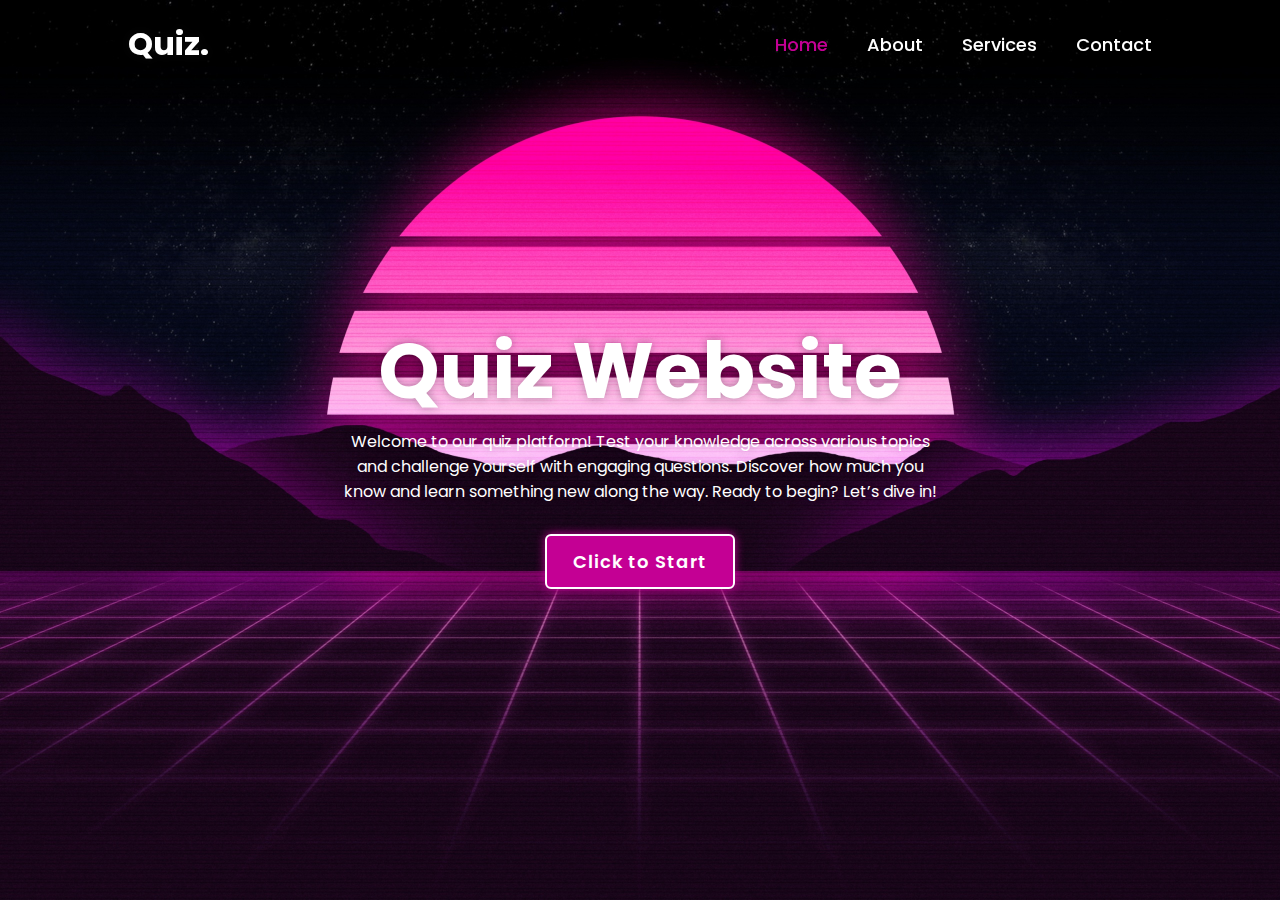
<file: index.html>
<!DOCTYPE html>
<html lang="en">

<head>
    <meta charset="UTF-8">
    <meta http-equiv="X-UA-Compatible" content="IE=edge">
    <meta name="viewport" content="width=device-width, initial-scale=1.0">
    <title>Quiz Website HTML CSS JS</title>
    <link rel="stylesheet" href="style.css">
</head>

<body>

    <main class="main">
        <header class="header">
            <a href="#" class="logo">Quiz.</a>

            <nav class="navbar">
                <a href="#" class="active">Home</a>
                <a href="#">About</a>
                <a href="#">Services</a>
                <a href="#">Contact</a>
            </nav>
        </header>

        <div class="container">
            <section class="quiz-section">
                <div class="quiz-box">
                    <h1>Quiz</h1>
                    <div class="quiz-header">
                        <span>Quiz Website </span>
                        <span class="header-score">Score: 0 / 10</span>
                    </div>

                    <h2 class="question-text">What is JavaScript primarily used for in web development?</h2>

                    <div class="option-list">
                        <!--<div class="option">
                            <span>A.  Database management</span>
                        </div>
                        <div class="option">
                            <span>B.  Server-side scripting</span>
                        </div>
                        <div class="option">
                            <span>C. Adding interactivity to web pages</span>
                        </div>
                        <div class="option">
                            <span>D. Styling web pages

                            </span>
                        </div-->
                    </div>

                    <div class="quiz-footer">
                        <span class="question-total">1 of 10 Questions</span>
                        <button class="next-btn">Next</button>
                    </div>
                </div>

                <div class="result-box">
                    <h2>Quiz Result!</h2>
                    <div class="percentage-container">
                        <div class="circular-progress">
                            <span class="progress-value">0%</span>
                        </div>

                        <span class="score-text">Your Score 0 out of 10</span>
                    </div>

                    <div class="buttons">
                        <button class="tryAgain-btn">Try again</button>
                        <button class="goHome-btn">Go To Home</button>
                    </div>
                </div>
            </section>

            <section class="home">
                <div class="home-content">
                    <h1>Quiz Website</h1>
                    <p>Welcome to our quiz platform! Test your knowledge across various topics and challenge yourself
                        with engaging questions. Discover how much you know and learn something new along the way. Ready
                        to begin? Let’s dive in!</p>
                    <a href="quiz.html"><button class="start-btn">Click to Start</button></a>
                </div>
            </section>
        </div>
    </main>

    <!-- <div class="popup-info">
        <h2>Quiz Guide</h2>
        <span class="info">1. Lorem ipsum dolor sit amet consectetur ewgwgherjhae </span>
        <span class="info">2. Lorem ipsum dolor sit amet consectetur adipisicing elit. Assumenda error sint magnam maiores debitis neque, nemo quam autem modi ipsa. Consequuntur ullam id pariatur dolorem impedit soluta amet ipsa laboriosam?</span>
        <span class="info">3. Lorem ipsum dolor sit  cons  </span>
        <span class="info">4. Lorem ipsum dolor sit amet consectetur adipisicing elit. Assumenda error sint magnam maiores debitis neque, nemo quam autem modi ipsa. Consequuntur ullam id pariatur dolorem impedit soluta amet ipsa laboriosam?</span>
        <span class="info">5. Lorem ipsum dolor sit amet consectetur adipisicing elit. Assumenda error sint magnam maiores debitis neque, nemo quam autem modi ipsa. Consequuntur ullam id pariatur dolorem impedit soluta amet ipsa laboriosam?</span>

        <div class="btn-group">
            <button class="info-btn exit-btn">Exit Quiz</button>
            <a href="#" class="info-btn Continue-btn">Continue</a>
        </div>
    </div> -->

    <script src="questions.js"></script>
    <script src="script.js"></script>

</body>

</html>
</file>
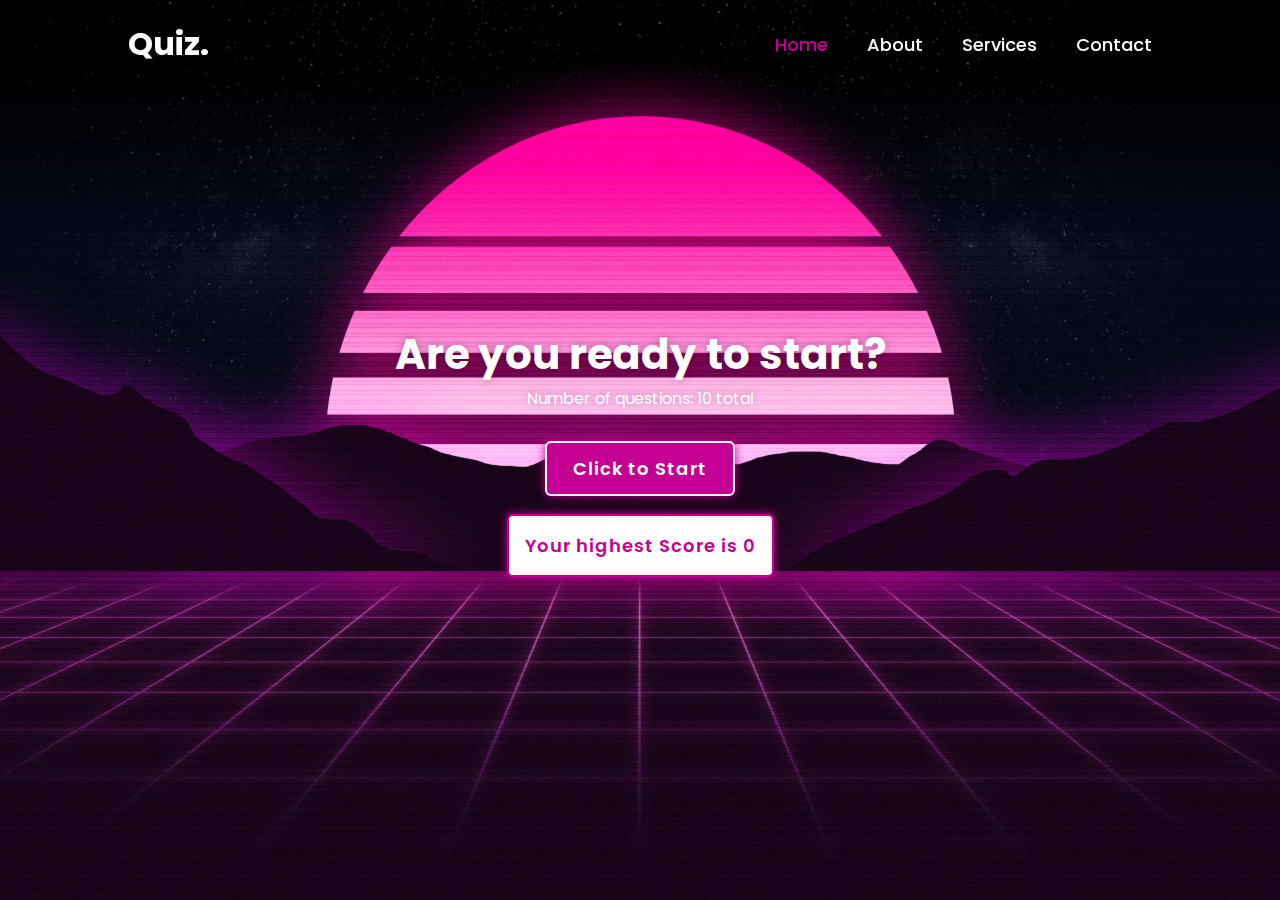
<file: quiz.html>
<!DOCTYPE html>
<html lang="en">

<head>
    <meta charset="UTF-8">
    <meta http-equiv="X-UA-Compatible" content="IE=edge">
    <meta name="viewport" content="width=device-width, initial-scale=1.0">
    <title>Quiz Website HTML CSS JS</title>
    <link rel="stylesheet" href="style.css">
</head>

<body>

    <main class="main">
        <header class="header">
            <a href="#" class="logo">Quiz.</a>

            <nav class="navbar">
                <a href="#" class="active">Home</a>
                <a href="#">About</a>
                <a href="#">Services</a>
                <a href="#">Contact</a>
            </nav>
        </header>

        <div class="container">
            <section class="quiz-section">
                <div class="quiz-box">
                    <h1>Quiz</h1>
                    <div class="quiz-header">
                        <span>Quiz Website </span>
                        <span class="header-score">Score: 0 / 10</span>
                    </div>

                    <h2 class="question-text">What is JavaScript primarily used for in web development?</h2>

                    <div class="option-list">
                        <!--<div class="option">
                            <span>A.  Database management</span>
                        </div>
                        <div class="option">
                            <span>B.  Server-side scripting</span>
                        </div>
                        <div class="option">
                            <span>C. Adding interactivity to web pages</span>
                        </div>
                        <div class="option">
                            <span>D. Styling web pages

                            </span>
                        </div-->
                    </div>

                    <div class="quiz-footer">
                        <span class="question-total">1 of 10 Questions</span>
                        <button class="next-btn">Next</button>
                    </div>
                </div>

                <div class="result-box">
                    <h2>Quiz Result!</h2>
                    <div class="percentage-container">
                        <div class="circular-progress">
                            <span class="progress-value">0%</span>
                        </div>

                        <span class="score-text">Your Score 0 out of 10</span>
                    </div>

                    <div class="buttons">
                        <button class="tryAgain-btn">Try again</button>
                        <a href="index.html">
                            <button class="goHome-btn">Go To Home</button>
                        </a>
                    </div>
                </div>
            </section>

            <section class="home">
                <div class="home-content">
                    <h2>Are you ready to start?</h2>
                    <p>Number of questions: 10 total</p>
                    <button class="start-btn">Click to Start</button>
                    <div class="highest-score">Your Highest Score is </div>
                </div>
            </section>
        </div>
    </main>
    <div class="popup-info">
        <h2>Quiz Guide</h2>
        <span class="info"><b>1. Total Questions:</b> 10 </span>
        <span class="info"><b>2. Question Format:</b> Each question will have 4 multiple-choice options (A, B, C, D).</span>
        <span class="info"><b>3. Correct Answer:</b> Highlight or mark the correct answer for each question. </span>
        <span class="info"><b>4. Difficulty Distribution</b></span>
        <span class="info">   <b>*</b> Questions 1–3: Easy</span>
        <span class="info">   <b>*</b> Questions 4–7: Medium</span>
        <span class="info">   <b>*</b> Questions 8–10: Hard</span>

        <div class="btn-group">
            <button class="info-btn exit-btn">Exit Quiz</button>
            <a href="#" class="info-btn Continue-btn">Continue</a>
        </div>
    </div>

    <script src="questions.js"></script>
    <script src="script.js"></script>

</body>

</html>
</file>
<file: style.css>
@import url('https://fonts.googleapis.com/css2?family=Poppins:wght@300;400;500;600;700;800;900&display=swap');

*{
    margin: 0;
    padding: 0;
    box-sizing: border-box;
    font-family: 'Poppins', sans-serif;
}

body {
    color: #fff;
    background: #09001d;
    overflow: hidden;
}

.header {
    position: fixed;
    top: 0;
    left: 0;
    width: 100%;
    padding: 20px 10%;
    background: transparent;
    display: flex;
    justify-content: space-between;
    align-items: center;
    z-index: 100;
}

.logo{
    font-size: 32px;
    color: #fff;
    text-decoration: none;
    font-weight: 700;
    filter: drop-shadow(0 0 5px #090909);
}

.navbar a {
    font-size: 18px;
    color: #fff;
    text-decoration: none;
    font-weight: 500;
    margin-left: 35px;
    transition: .3s;
}

.navbar a:hover,
.navbar a.active {
    color: #c40094;
}

.main {
    min-height: 100vh;
    background: url("images/pink-wallpaper.jpg") no-repeat;
    background-size: cover;
    background-position: center;
    pointer-events: auto;
    transition: .3s ease;

}

.main.active {
    filter: blur(15px);
    pointer-events: none;
}

.container {
    display: flex;
    height: 100vh;
    width: 200%;
}

.home {
    position: relative;
    left: -50%;
    width: 100%;
    display: flex;
    justify-content: center;
    align-items: center;
}

.home-content {
    max-width: 600px;
    display: flex;
    align-items: center;
    flex-direction: column;
}

.home-content h1 {
    font-size: 78px;
    font-weight: 700;
    text-shadow: 0 0 10px rgba(0, 0, 0, .3);
}

.home-content h2 {
    font-size: 42px;
    font-weight: 700;
    text-shadow: 0 0 10px rgba(0, 0, 0, .3);
}

.home-content p {
    font-size: 16px;
    text-align: center;
    text-shadow: 0 0 10px rgba(0, 0, 0, .3);
    margin-bottom: 30px;
}

.home-content .start-btn {
    width: 190px;
    height: 55px;
    background: #c40094;
    border: 2px solid #fff;
    outline: none;
    border-radius: 6px;
    box-shadow: 0 0 10px #c40094;
    font-size: 18px;
    color: #fff;
    letter-spacing: 1px;
    font-weight: 600;
    cursor: pointer;
    transition: .3s;
}
.home-content .start-btn:hover {
    background: #09001d;
    box-shadow: none;
}

.highest-score{
    background: #fff;
    padding: 16px;
    margin-top: 18px;
    border: 2px solid #c40094;
    outline: none;
    border-radius: 6px;
    box-shadow: 0 0 10px #c40094;
    font-size: 18px;
    color: #c40094;
    letter-spacing: 1px;
    font-weight: 600;
}

.popup-info {
    position: absolute;
    top: 50%;
    left: 50%;
    transform: translate(-50%, -50%) scale(.9);
    width: 400px;
    background: #fff;
    border-radius: 6px;
    padding: 10px 25px;
    opacity: 0;
    pointer-events: none;
    transition: .3s ease;

}

.popup-info.active {
    opacity: 1;
    pointer-events: auto;
    transform: translate(-50%, -50%) scale(1);
}

.popup-info h2 {
    font-size: 50px;
    color: #c40094;
}

.popup-info .info{
    display: inline-block;
    font-size: 16px;
    color: #333;
    font-weight: 500;
    margin: 4px 0;
}

.popup-info .btn-group{
    display: flex;
    justify-content: space-around;
    align-items: center;
    border-top: 1px solid #999;
    margin-top: 10px;
    padding: 15px 0 7px;
}

.popup-info .btn-group .info-btn {
    display: inline-flex;
    justify-content: center;
    align-items: center;
    width: 130px;
    height: 45px;
    background: #c40094;
    border: 2px solid #c40094;
    outline: none;
    border-radius: 6px;
    text-decoration: none;
    font-size: 16px;
    color: #fff;
    font-weight: 600;
    box-shadow: 0 0 10px rgba(0, 0, 0, .1);
    cursor: pointer;
    transition: .3s;
}

.popup-info .btn-group .info-btn:nth-child(1) {
    background: transparent;
    color: #c40094;
}

.popup-info .btn-group .info-btn:nth-child(1):hover {
    background: #c40094;
    color:#fff;
}

.popup-info .btn-group .info-btn:nth-child(2) {
    background: transparent;
    color: #c40094;
}

.popup-info .btn-group .info-btn:nth-child(2):hover {
    background: #c40094;
    border-color: #c40094;
}

.quiz-section {
    position: relative;
    left: -50%;
    width: 100%;
    background:#09001d;
    display: flex;
    justify-content: center;
    align-items: center;
    z-index: 100;
    transition: .8s ease-in-out;
    transition-delay: .25s;

}

.quiz-section.active{
    left: 0;
}

.quiz-section .quiz-box {
    position: relative;
    width: 500px;
    background: transparent;
    border: 2px solid #c40094;
    border-radius: 6px;
    display: flex;
    flex-direction: column;
    padding: 20px 30px;
    opacity: 0;
    pointer-events: none;
    transform: scale(.9);
    transition: .3s ease;
    transition-delay: 0s;
}

.quiz-section .quiz-box.active {
    opacity: 1;
    pointer-events: auto;
    transform: scale(1);
    transition: 1s ease;
    transition-delay: 1s;
}

.quiz-box h1 {
    font-size: 32px;
    text-align: center;
    background: linear-gradient(45deg, transparent, #c40094, transparent);
    border-radius: 6px;
}

.quiz-box .quiz-header {
    display: flex;
    justify-content: space-between;
    align-items: center;
    padding: 20px 0;
    border-bottom: 2px solid #c40094;
    margin-bottom: 30px;
}

.quiz-header span {
    font-size: 18px;
    font-weight: 500;
}

.quiz-header .header-score {
    background: #c40094;
    border-radius: 3px;
    padding: 7px;
}

.quiz-box .question-text {
    font-size: 24px;
    font-weight: 600;
}

.option-list .option {
    width: 100%;
    padding: 12px;
    background: transparent;
    border: 2px solid rgba(255, 255, 255, .2);
    border-radius: 4px;
    font-size: 17px;
    margin: 15px 0;
    cursor: pointer;
    transition: 1s;
}

.option-list .option:hover {
    background: rgba(255, 255, 255, .1);
    border-color: rgba(255, 255, 255, .1);
}

.option-list .option.correct {
    background: #09001d;
    color: #00a63d;
    border-color: #00a63d;
}

.option-list .option.incorrect {
    background: #09001d;
    color: #a60045;
    border-color: #a60045;
}

.option-list .option.disabled {
    pointer-events: none;
}

.quiz-box .quiz-footer {
    display: flex;
    justify-content: space-between;
    align-items: center;
    border-top: 2px solid #c40094;
    padding-top: 20px;
    margin-top: 25px;
}

.quiz-footer .question-total {
    font-size: 16px;
    font-weight: 600;
}

.quiz-footer .next-btn {
    width: 100px;
    height: 45px;
    background: rgba(255, 255, 255, .1);
    border: rgba(255, 255, 255, .1);
    outline: none;
    border-radius: 6px;
    font-size: 16px;
    color: rgba(255, 255, 255, .3);
    font-weight: 600;
    cursor: pointer;
    pointer-events: none;
    transition: .5s;
}

.quiz-footer .next-btn.active {
    pointer-events: auto;
    background: #c40094;
    border-color: #c40094;
    color: #fff;
}

.quiz-footer .next-btn.active:hover {
    background: #950170;
    border-color: #950170;
}

.quiz-section .result-box {
    position: absolute;
    top: 50%;
    left: 50%;
    transform: translate(-50%, -50%) scale(.9);
    width: 500px;
    background: transparent;
    border: 2px solid #c40094;
    border-radius: 6px;
    padding: 20px;
    display: flex;
    flex-direction: column;
    align-items: center;
    opacity: 0;
    pointer-events: none;
    transition: .3s ease;
}

.quiz-section .result-box.active {
    opacity: 1;
    pointer-events: auto;
    transform: translate(-50%, -50%) scale(.9);
}

.result-box h2 {
    font-size: 52px;    
}

.result-box .percentage-container {
    width: 300px;
    
    display: flex;
    flex-direction: column;
    align-items: center;
    margin: 20px 0 40px;
}

.percentage-container .circular-progress{
    position: relative;
    width: 250px;
    height: 250px;
    background: conic-gradient(#c40094 3.6deg, rgba(255, 255, 255, .1) 0deg);
    border-radius: 50%;
    display: flex;
    justify-content: center;
    align-items: center;
}

.percentage-container .circular-progress::before {
    content: '';
    position: absolute;
    width: 210px;
    height: 210px;
    background: #09001d;
    border-radius: 50%;
}

.circular-progress .progress-value {
    position: relative;
    font-size: 45px;
    font-weight: 600;
}

.percentage-container .score-text{
    font-size: 26px;
    font-weight: 600;
    margin-top: 20px;
}

.result-box.buttons{
    display: flex;
}

.buttons button{
    width: 130px;
    height: 47px;
    background: #c40094;
    border: 2px solid #c40094;
    outline: none;
    border-radius: 6px;
    font-size: 16px;
    color: #fff;
    font-weight: 600;
    margin: 0 20px 20px;
    cursor: pointer;
}

.buttons button:nth-child(1):hover {
    background: #950170;
    border-color: #950170;
}

.buttons button:nth-child(2) {
    background: transparent;
    color: #c40094;
}

.buttons button:nth-child(2):hover {
    background: #c40094;
    color: #fff;
}
</file>
